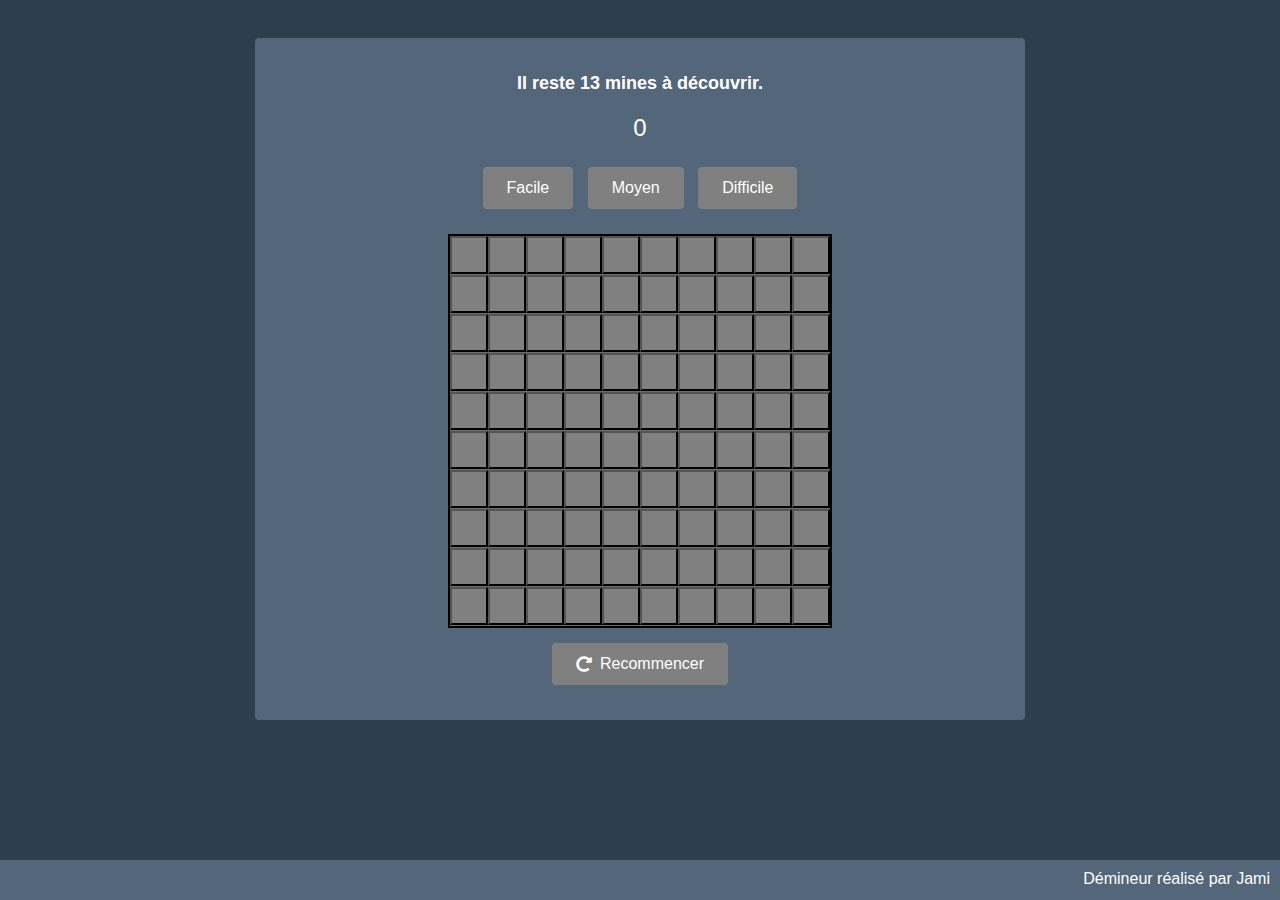
<file: index.html>
<!doctype html>
<html>

<head>
    <meta charset="UTF-8">
    <link rel="stylesheet" href="public/css/style.css">
    <link rel="stylesheet" href="https://cdnjs.cloudflare.com/ajax/libs/font-awesome/5.15.3/css/all.min.css">
</head>

<body>
    <div class="game">
        <h2>Il reste <span id="nb_mines_restantes"></span> mines à découvrir.</h2>
        <div id="timer">0</div>
        <div class="menu">
            <button id="btn_facile" class="buttonMenu">Facile</button>
            <button id="btn_moyen" class="buttonMenu">Moyen</button>
            <button id="btn_difficile" class="buttonMenu">Difficile</button>
        </div>
        <div id="container" oncontextmenu="return false;">
            <div class="grille"></div>
        </div>
        <button id="btn_recommencer" class="buttonRestart"><i class="fas fa-redo-alt icon"></i> Recommencer</button>
    </div>
    <footer>
        <p class="textFooter">Démineur réalisé par Jami</p>    
    </footer>
    <script src="public/js/const.js"></script>
    <script src="public/js/box.js"></script>
    <script src="public/js/grille.js"></script>
    <script src="public/js/main.js"></script>
</body>

</html>
</file>
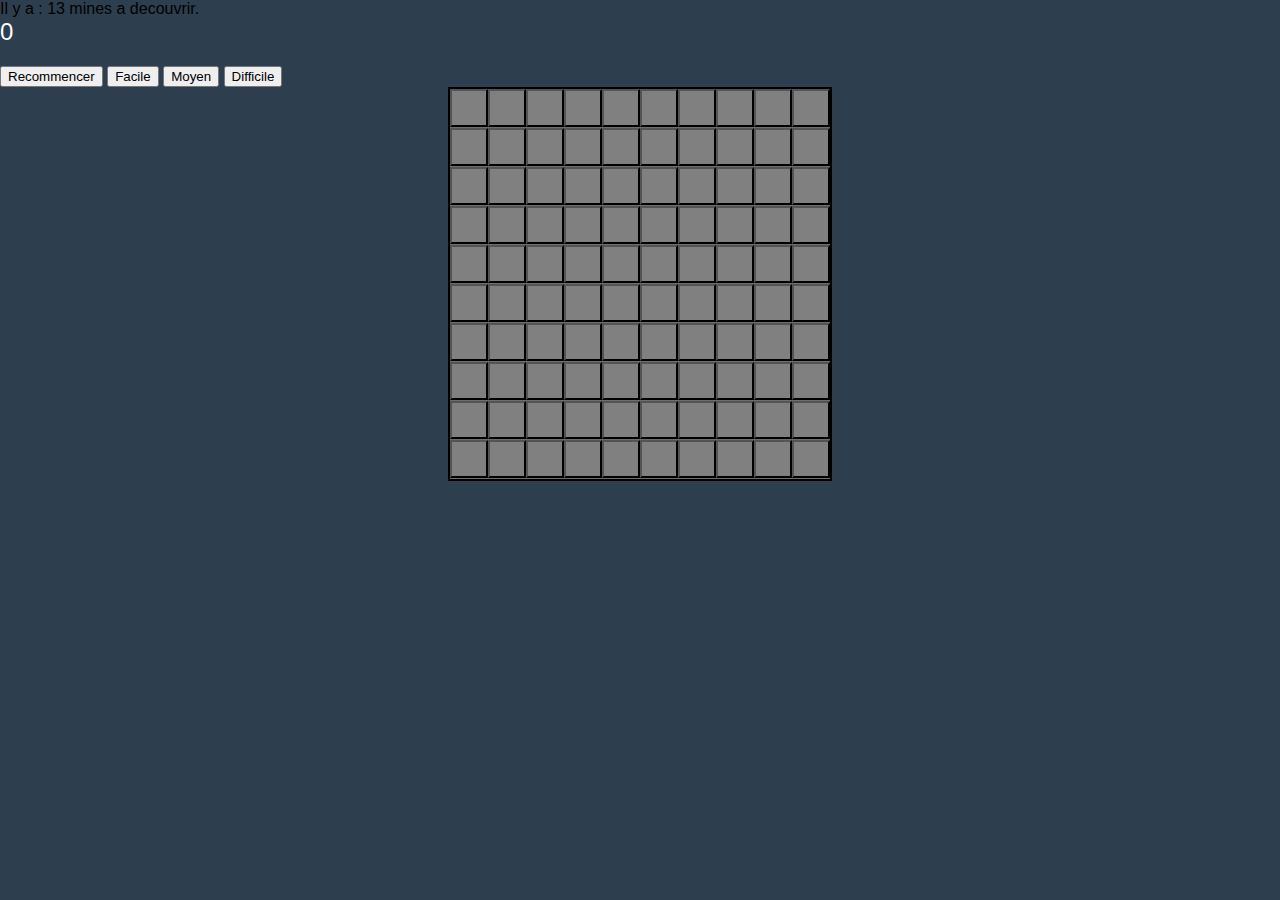
<file: view/index.html>
<!doctype html>
<html>

<head>
    <meta charset="UTF-8">
    <link rel="stylesheet" href="../public/css/style.css">

</head>

<body>
    <div id="container"  oncontextmenu="return false;">
        <div class="grille"></div>
        <div>Il y a  : 
            <span id="nb_mines_restantes"></span>
            mines a decouvrir.
            <div id="timer">0</div>
            <button id="btn_recommencer">Recommencer</button>
            <button id="btn_facile">Facile</button>
            <button id="btn_moyen">Moyen</button>
            <button id="btn_difficile">Difficile</button>

        </div>
    </div>
    
</body>
<script src="../public/js/const.js"></script>
<script src = "../public/js/box.js"></script>
<script src = "../public/js/grille.js"></script>
<script src="../public/js/main.js"></script>


</html>
</file>
<file: public/css/style.css>
body {
    margin: 0;
    padding: 0;
    font-family: Arial, sans-serif;
    background-color: #2D3E4F;
}

.game {
    background-color: #54677a;
    min-width: 200px;
    text-align: center;
    padding: 20px;
    margin: 0 auto;
    margin-top: 3%;
    margin-bottom: 3%;
    display: flex;
    flex-direction: column;
    align-items: center;
    justify-content: center;
    border-radius: 4px;
    max-width: 730px;
}
h2 {
    color: white;
    font-size: 18px;
    margin-bottom: 20px;
}

#timer {
    color: white;
    font-size: 24px;
    margin-bottom: 20px;
}

.menu {
    margin-bottom: 20px;
}

.buttonMenu {
    background-color: gray;
    border: none;
    color: white;
    padding: 12px 24px;
    font-size: 16px;
    margin: 5px;
    cursor: pointer;
    border-radius: 4px;
}

.buttonMenu:hover {
    background-color: #54677a;
}

.buttonRestart {
    background-color: gray;
    border: none;
    color: white;
    padding: 12px 24px;
    font-size: 16px;
    margin: 15px auto;
    cursor: pointer;
    display: flex;
    align-items: center;
    justify-content: center;
    border-radius: 4px;
}

.buttonRestart i {
    margin-right: 8px;
}

footer {
    background-color: #54677a;
    color: white;
    text-align: right;
    position: fixed;
    bottom: 0;
    width: 100%;
    height: 40px;
}

.textFooter {
    margin: 0;
    padding: 10px;
}

.boutonGame{
    height: 10px;
    width: 10px;
}
</file>
